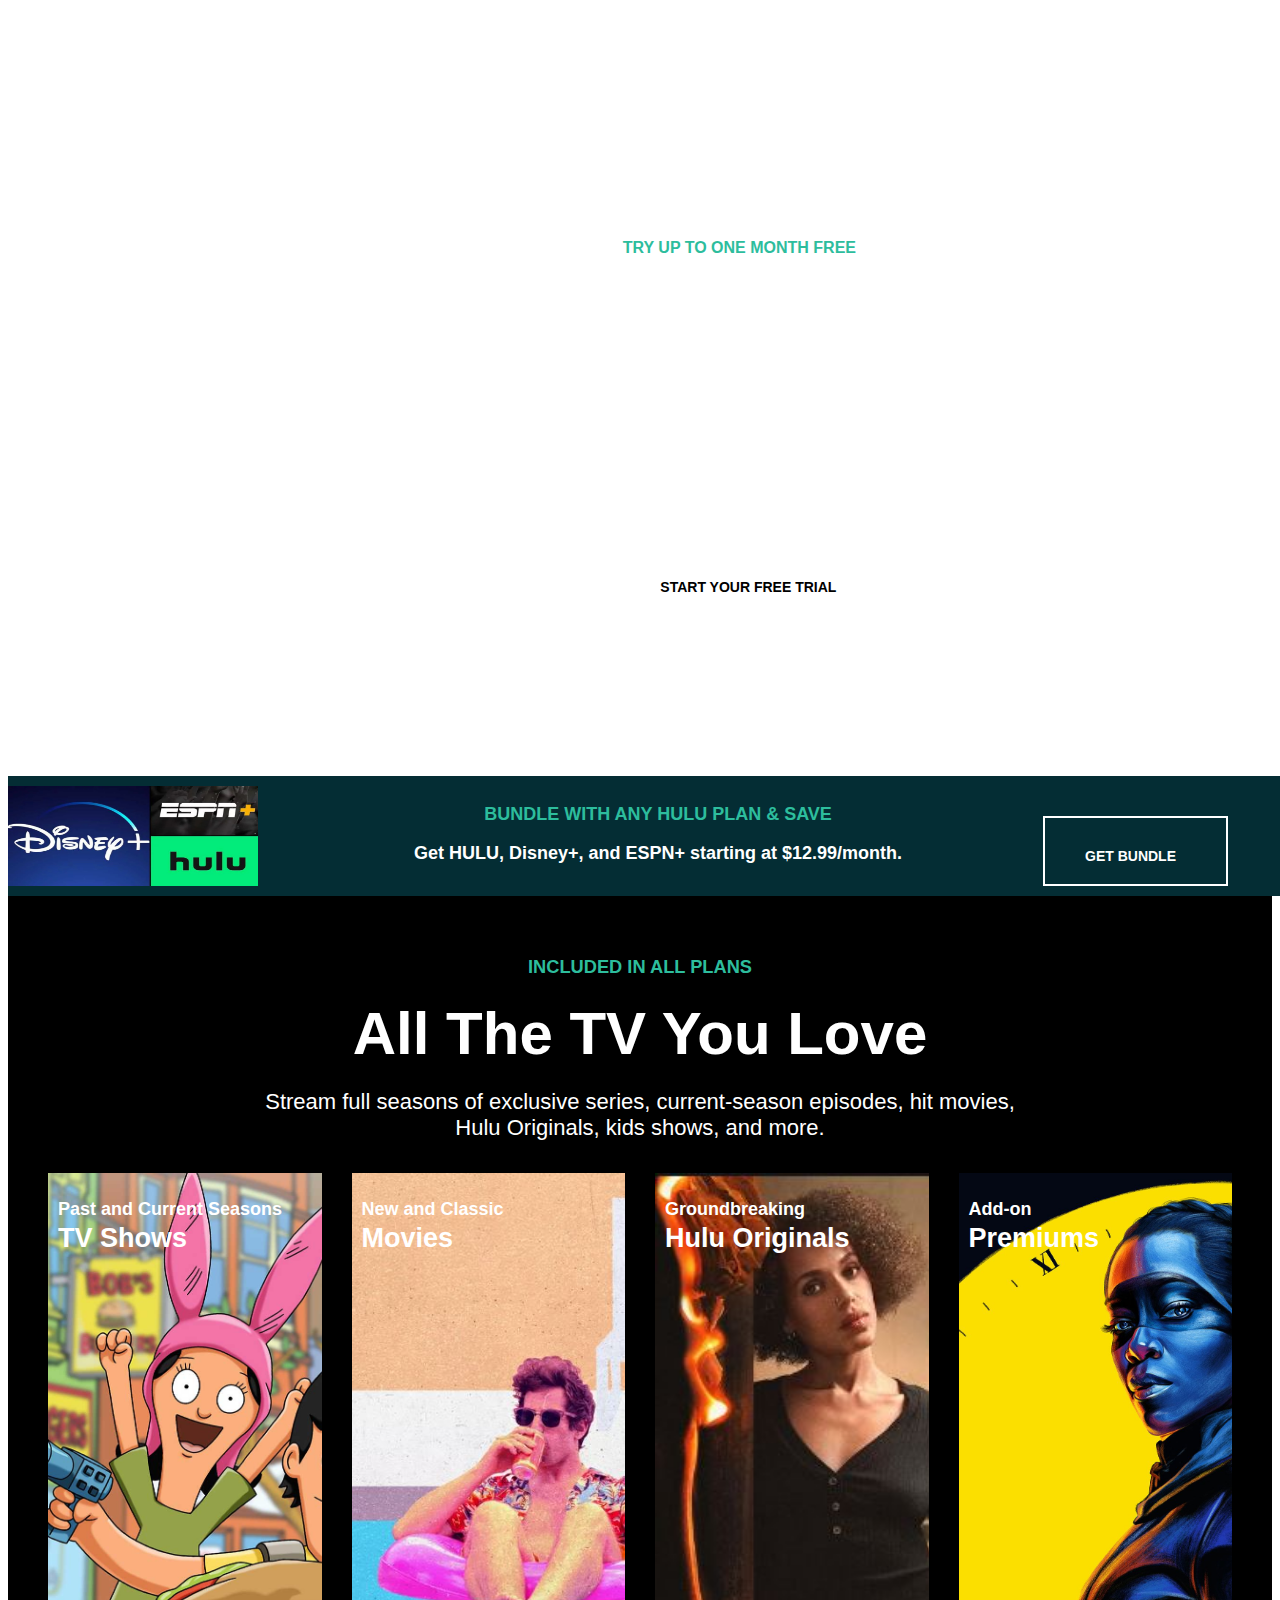
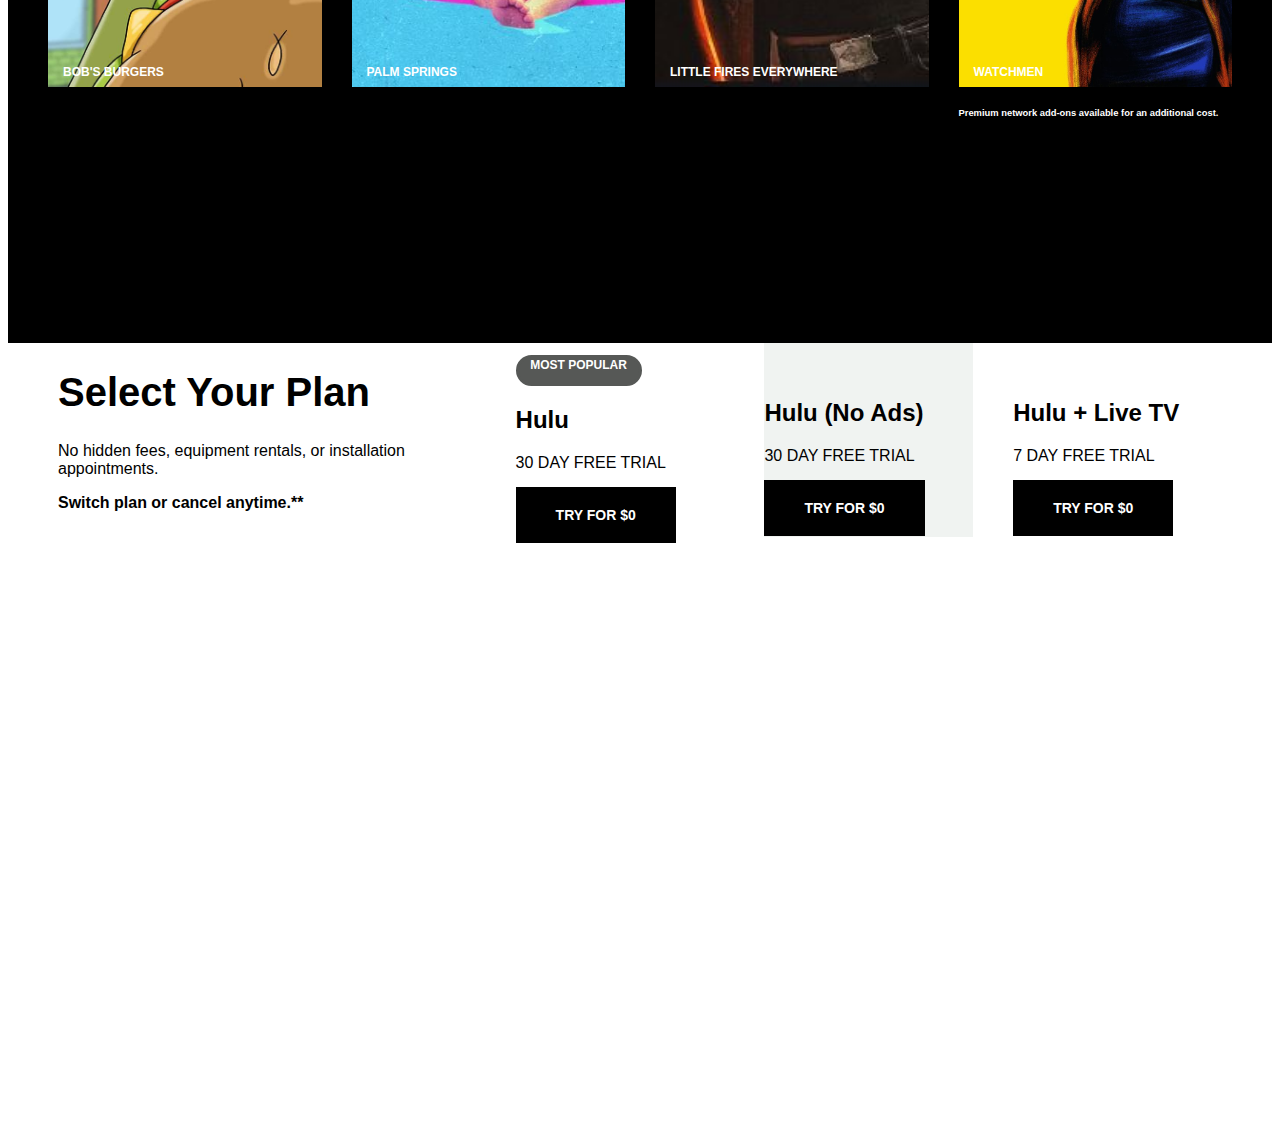
<file: index.html>
<!DOCTYPE html>
<html lang="en">
<head>
    <meta charset="UTF-8">
    <meta http-equiv="X-UA-Compatible" content="IE=edge">
    <meta name="viewport" content="width=device-width, initial-scale=1.0">
    <link rel="stylesheet" href="staticLayout.css">
    <title>Stream TV and Movies Live and Online | Hulu</title>
</head>
<body>
   
    <div class="main">
        <a href="https://auth.hulu.com/web/login?next=https://secure.hulu.com/account" target="blank" class="button0"><b>LOG IN</b></a>
        <div class="subhead">
            <p id="monthfree" style="color: #2DBD9D"><b>TRY UP TO ONE MONTH FREE</b></p>
        </div>
        <br>
        <br>
        <div class="belowmain">
            <p id="watchthousands">Watch thousands of shows and movies, with plans starting at $5.99/month.</p>
            <br>
            <p>HBO Max, SHOWTIME, CINEMAX, and STARZ available as add-ons</p>
            <br>
            <a href="https://signup.hulu.com/plans" target="blank" class="button1"><b>START YOUR FREE TRIAL</b></a>
        </div> 
    </div>

    <div class="bundle-section">
        <img src="./staticLayoutAssets/trio.jpg"
        id="huludisneyespn">
        <p style="color: #2DBD9D"><b>BUNDLE WITH ANY HULU PLAN & SAVE</b></p>
        <p>Get HULU, Disney+, and ESPN+ starting at $12.99/month.</p>
        <a href="https://www.hulu.com/disney-bundle-3" target="blank" class="button2">GET BUNDLE</a>
    </div>

    <div class="grid-container">
        <div class="grid-item-1">
            <h5 style="color: #2DBD9D">INCLUDED IN ALL PLANS</h5>
            <h1 id="all-plans-header">All The TV You Love</h1>
            <p>Stream full seasons of exclusive series, current-season episodes, hit movies, Hulu Originals, kids shows, and more.</p>
        </div>

        <div class="grid-item-2">
            <h4>Past and Current Seasons</h4>
            <h2>TV Shows</h2>
            <p id="bottom2">BOB'S BURGERS</p>
        </div>

        <div class="grid-item-3">
            <h4>New and Classic</h4>
            <h2>Movies</h2>
            <p id="bottom3">PALM SPRINGS</p>
        </div>

        <div class="grid-item-4">
            <h4>Groundbreaking</h4>
            <h2>Hulu Originals</h2>
            <p id="bottom4">LITTLE FIRES EVERYWHERE</p>
        </div>

        <div class="grid-item-5">
            <h4>Add-on</h4>
            <h2>Premiums</h2>
            <p id="bottom5">WATCHMEN</p>
        </div>

        <div class="grid-item-6">
            <h6>Premium network add-ons available for an additional cost.</h6>
        </div>
    </div>

    <div class="grid-container-plans">
        <div class="grid-item-topmain">
            <h1 id="select-your-plan"><b>Select Your Plan</b></h1>
            <p>No hidden fees, equipment rentals, or installation appointments.</p>
            <p><b>Switch plan or cancel anytime.**</b></p>
        </div>

        <div class="grid-item-hulu">
            <p id="mostpopular">MOST POPULAR</p>
            <h2><b>Hulu</b></h2>
            <p>30 DAY FREE TRIAL</p>
            <br>
            <a href="https://signup.hulu.com/account" target="blank" class="button3">TRY FOR $0</a>
        </div>

        <div class="grid-item-hulu-no-ads">
            <br>
            <br>
            <h2><b>Hulu (No Ads)</b></h2>
            <p>30 DAY FREE TRIAL</p>
            <br>
            <a href="https://signup.hulu.com/account" target="blank" class="button3">TRY FOR $0</a>
        </div>

        <div class="grid-item-hulu-live">
            <br>
            <br>
            <h2><b>Hulu + Live TV</b></h2>
            <p>7 DAY FREE TRIAL</p>
            <br>
            <a href="https://signup.hulu.com/account" target="blank" class="button3">TRY FOR $0</a>
        </div>
    </div>

</body>
</html>
</file>
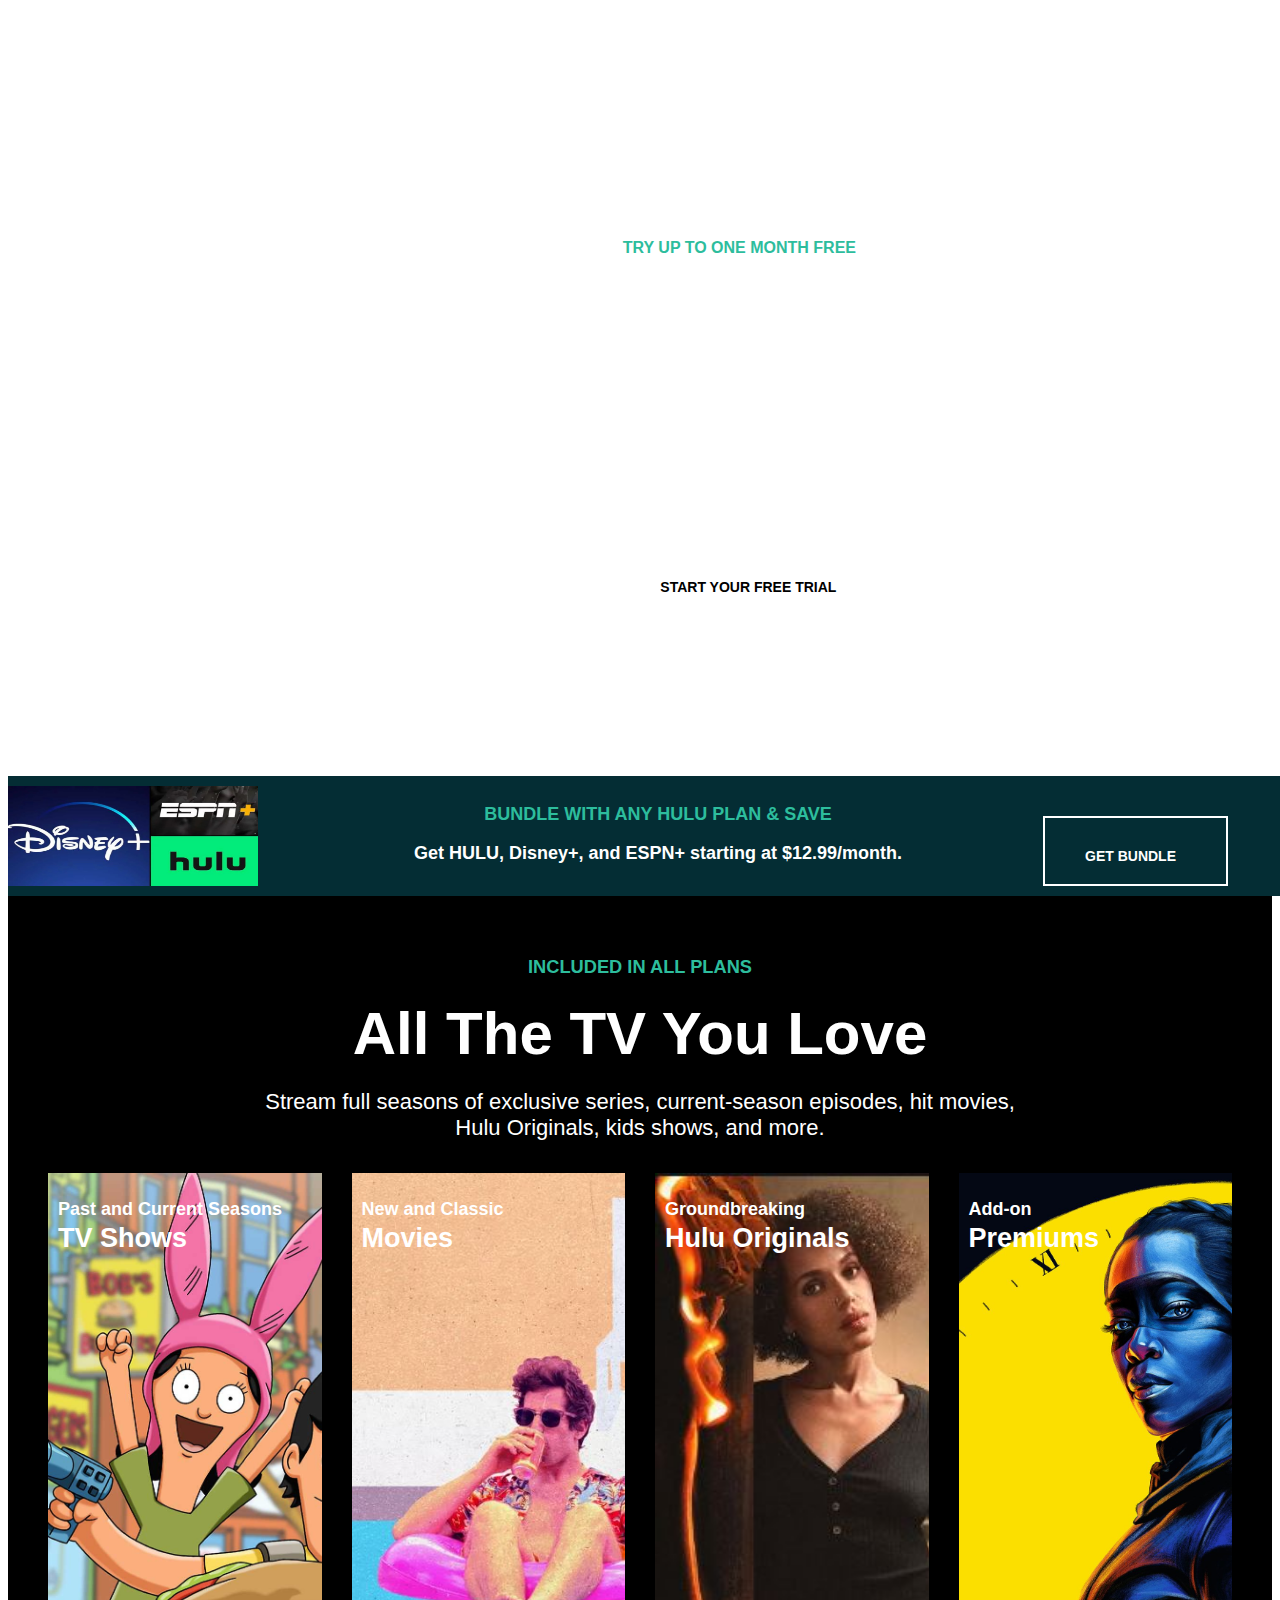
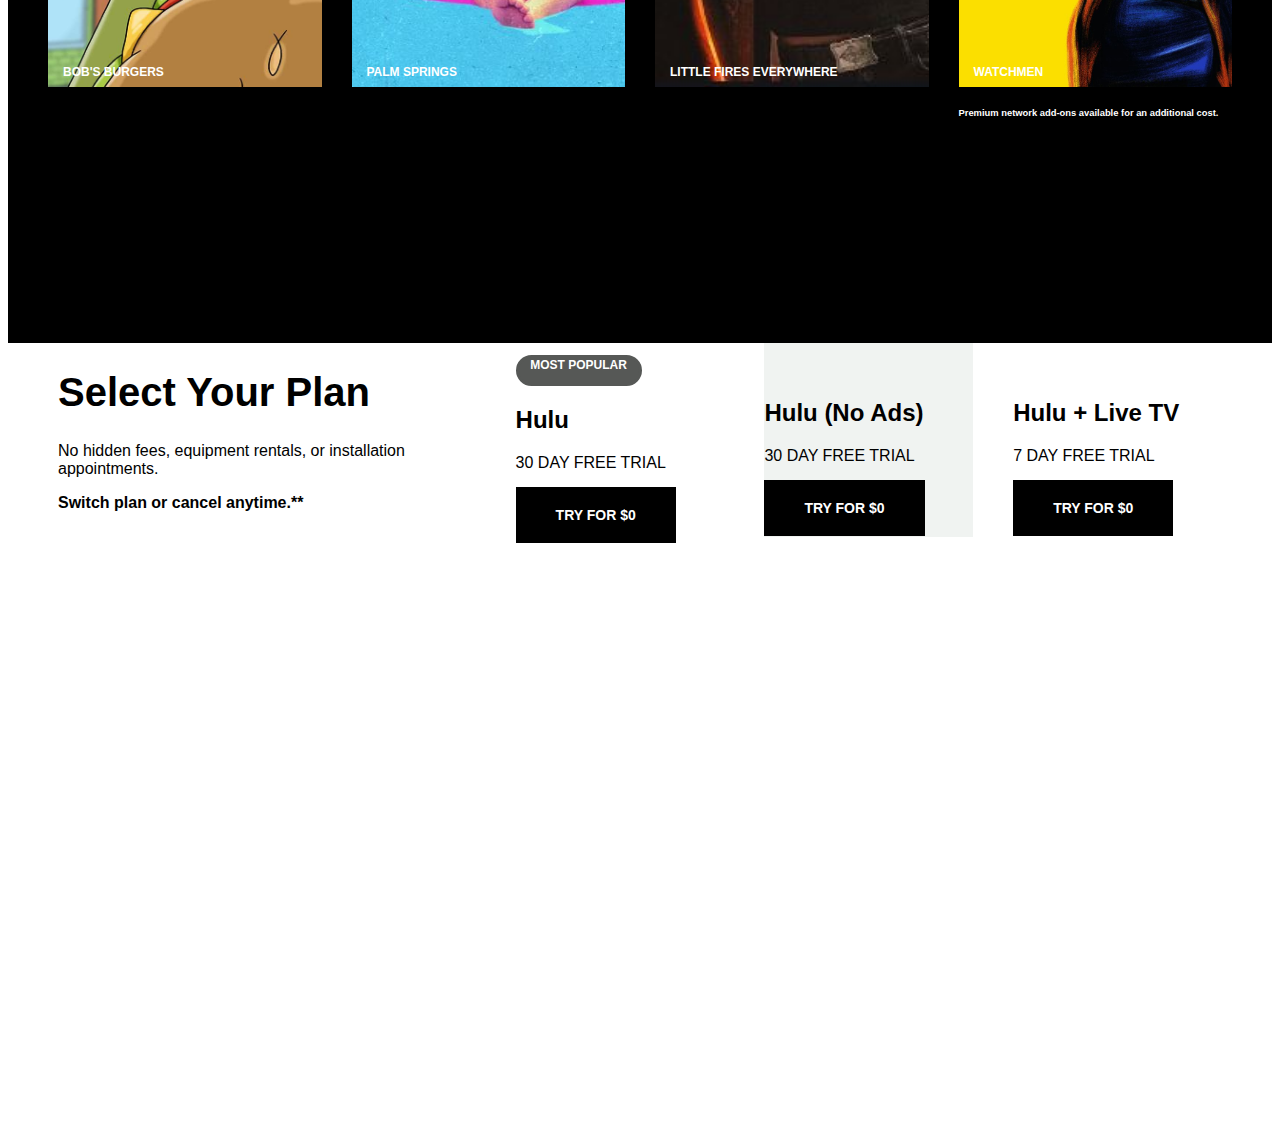
<file: staticLayout.html>
<!DOCTYPE html>
<html lang="en">
<head>
    <meta charset="UTF-8">
    <meta http-equiv="X-UA-Compatible" content="IE=edge">
    <meta name="viewport" content="width=device-width, initial-scale=1.0">
    <link rel="stylesheet" href="staticLayout.css">
    <title>Stream TV and Movies Live and Online | Hulu</title>
</head>
<body>
   
    <div class="main">
        <a href="https://auth.hulu.com/web/login?next=https://secure.hulu.com/account" target="blank" class="button0"><b>LOG IN</b></a>
        <div class="subhead">
            <p id="monthfree" style="color: #2DBD9D"><b>TRY UP TO ONE MONTH FREE</b></p>
        </div>
        <br>
        <br>
        <div class="belowmain">
            <p id="watchthousands">Watch thousands of shows and movies, with plans starting at $5.99/month.</p>
            <br>
            <p>HBO Max, SHOWTIME, CINEMAX, and STARZ available as add-ons</p>
            <br>
            <a href="https://signup.hulu.com/plans" target="blank" class="button1"><b>START YOUR FREE TRIAL</b></a>
        </div>

    
    </div>

    <div class="bundle-section">
        <img src="./staticLayoutAssets/trio.jpg"
        id="huludisneyespn">
        <p style="color: #2DBD9D"><b>BUNDLE WITH ANY HULU PLAN & SAVE</b></p>
        <P>Get HULU, Disney+, and ESPN+ starting at $12.99/month.</P>
        <a href="https://www.hulu.com/disney-bundle-3" target="blank" class="button2">GET BUNDLE</a>
    </div>

    <div class="grid-container">
        <div class="grid-item-1">
            <h5 style="color: #2DBD9D">INCLUDED IN ALL PLANS</h5>
            <h1 id="all-plans-header">All The TV You Love</h1>
            <p>Stream full seasons of exclusive series, current-season episodes, hit movies, Hulu Originals, kids shows, and more.</p>
        </div>

        <div class="grid-item-2">
            <h4>Past and Current Seasons</h4>
            <h2>TV Shows</h2>
            <p id="bottom2">BOB'S BURGERS</p>
        </div>

        <div class="grid-item-3">
            <h4>New and Classic</h4>
            <h2>Movies</h2>
            <p id="bottom3">PALM SPRINGS</p>
        </div>

        <div class="grid-item-4">
            <h4>Groundbreaking</h4>
            <h2>Hulu Originals</h2>
            <p id="bottom4">LITTLE FIRES EVERYWHERE</p>
        </div>

        <div class="grid-item-5">
            <h4>Add-on</h4>
            <h2>Premiums</h2>
            <p id="bottom5">WATCHMEN</p>
        </div>

        <div class="grid-item-6">
            <h6>Premium network add-ons available for an additional cost.</h6>
        </div>
       
    </div>

    <div class="grid-container-plans">
        <div class="grid-item-topmain">
            <h1 id="select-your-plan"><b>Select Your Plan</b></h1>
            <p>No hidden fees, equipment rentals, or installation appointments.</p>
            <p><b>Switch plan or cancel anytime.**</b></p>
        </div>

        <div class="grid-item-hulu">
            <p id="mostpopular">MOST POPULAR</p>
            <h2><b>Hulu</b></h2>
            <p>30 DAY FREE TRIAL</p>
            <br>
            <a href="https://signup.hulu.com/account" target="blank" class="button3">TRY FOR $0</a>
        </div>

        <div class="grid-item-hulu-no-ads">
            <br>
            <br>
            <h2><b>Hulu (No Ads)</b></h2>
            <p>30 DAY FREE TRIAL</p>
            <br>
            <a href="https://signup.hulu.com/account" target="blank" class="button3">TRY FOR $0</a>
        </div>

        <div class="grid-item-hulu-live">
            <br>
            <br>
            <h2><b>Hulu + Live TV</b></h2>
            <p>7 DAY FREE TRIAL</p>
            <br>
            <a href="https://signup.hulu.com/account" target="blank" class="button3">TRY FOR $0</a>
        </div>


    </div>

</body>
</html>
</file>
<file: staticLayout.css>
body {
    font-family: 'Graphik', Helvetica, Arial, sans-serif;
    position: relative; 
}

.main {
    background-image: url(https://slickdeals.net/blog/wp-content/uploads/2020/07/inbody-hero-hulu-movies-tv-sports-live-generic-background.jpg);
    background-size: 100vw;
    height: 60vw; 
    width: 2000px;
    color: white; 
    margin-left: auto;
    margin-right: auto; 
    font-weight: 600;
    position: relative; 
}

a.button0 {
    background-color: transparent;
    color: white; 
    text-decoration: none;
    padding: 20px 40px 20px 40px; 
    font-family: 'Graphik', Helvetica, Arial, sans-serif;
    font-weight: 600;
    font-size: 18px;
    position: absolute; 
    top: 0; 
    right: 50vw;  
}

#monthfree {
    position: absolute; 
    line-height: 28;
    right: 90vw; 
}

.belowmain {
    position: absolute; 
    right: 65vw;
    bottom: 20vh; 
    text-align: center;
}

#watchthousands {
    font-size: 24px;
    font-weight: 700;
    text-align: center;
}

a.button1 {
    background-color: white;
    color: black; 
    text-decoration: none;
    padding: 20px 40px 20px 40px; 
    font-family: 'Graphik', Helvetica, Arial, sans-serif;
    font-weight: 600;
    font-size: 14px;
}

.bundle-section {
    background-color: #042D34; 
    color: white; 
    text-align: center; 
    height: 100px; 
    width: 100vw; 
    font-size: 18px;
    font-weight: 600;
    padding: 10px 10px 10px 10px;
    position: relative;  
}

#huludisneyespn {
    position: absolute;
    background-color: transparent;
    top: 10px;  
    left: 0; 
    height: 100px;
    width: 250px; 
}

a.button2 {
    position: absolute;
    background-color: transparent;
    color: white; 
    text-decoration: none;
    padding: 30px 50px 20px 40px; 
    font-family: 'Graphik', Helvetica, Arial, sans-serif;
    font-weight: 800;
    font-size: 14px;
    border: 2px solid white;
    top: 40px; 
    right: 80px;  
}

.grid-container {
    background-color: black;
    padding: 20px 40px 0px 40px; 
    display: grid; 
    grid-template-rows: 1fr 1fr 1fr 1fr; 
    grid-template-columns: 1fr 1fr 1fr 1fr;
    grid-column-gap: 30px; 
    color: white; 
}

.grid-item {
    color: white;
    font-size: 20px; 
    text-align: center;  
}

.grid-item-1 {
    background-color: black;
    font-size: 22px;
    font-weight: 400;
    padding: 10px 200px 10px 200px; 
    grid-row: 1;
    grid-column: 1 / 5; 
    text-align: center; 
}

#all-plans-header {
    font-weight: 900;
    font-size: 60px;
    line-height: .5;
}

.grid-item-2 {
    background-image: url(./staticLayoutAssets/bobsburgers2.jpg);
    position: relative;
    opacity: 1;
    background-size: cover;
    background-repeat: no-repeat;
    line-height: 1.15;
    grid-row: 2/4;
    grid-column: 1;
    font-size: 18px; 
    font-weight: 700; 
    padding: 10px 10px 10px 10px;
    line-height: 5px;
}

#bottom2 {
    position: absolute; 
    bottom: 0;   
    left: 15px;
    font-size: 12px;
}

.grid-item-3 {
    background-image: url(./staticLayoutAssets/palmsprings3.JPG);
    position: relative;
    opacity: 1; 
    background-size: cover;   
    background-repeat: no-repeat;
    grid-row: 2/4;
    grid-column: 2;
    font-size: 18px;
    font-weight: 700;
    padding: 10px 10px 10px 10px; 
    line-height: 5px;
}

#bottom3 {
    position: absolute; 
    bottom: 0;   
    left: 15px;
    font-size: 12px;
}

.grid-item-4 {
    background-image: url("./staticLayoutAssets/littlefireseverywhere.JPG");
    position: relative;
    background-size: cover;
    background-repeat: no-repeat;
    grid-row: 2/4;
    grid-column: 3;
    font-size: 18px;
    font-weight: 700; 
    padding: 10px 10px 10px 10px; 
    line-height: 1;
    line-height: 5px;
}

#bottom4 {
    position: absolute; 
    bottom: 0;   
    left: 15px;
    font-size: 12px;
}

.grid-item-5 {
    background-image: url(./staticLayoutAssets/watchmen.jpg);
    position: relative;
    background-size: cover;
    background-repeat: no-repeat;
    grid-row: 2/4;
    grid-column: 4;
    font-size: 18px; 
    font-weight: 700;
    padding: 10px 10px 10px 10px; 
    line-height: 1;
    line-height: 5px;
}

#bottom5 {
    position: absolute; 
    bottom: 0;   
    left: 15px;
    font-size: 12px;
}

.grid-item-6 {
    position: realative; 
    grid-row: 4;
    grid-column: 4 / 5;
    font-size: 14px;
}

.grid-container-plans {
    padding: 0px 50px 0px 50px; 
    display: grid; 
    grid-template-rows: 1fr 1fr 1fr 1fr; 
    grid-template-columns: 2fr 1fr 1fr 1fr;
    grid-column-gap: 40px; 
    color: black; 
}

#select-your-plan {
    font-size: 40px;
    font-weight: 900; 
}

a.button3 {
    background-color: black;
    color: white; 
    text-decoration: none;
    padding: 20px 40px 20px 40px; 
    font-family: 'Graphik', Helvetica, Arial, sans-serif;
    font-weight: 600;
    font-size: 14px;
}

#mostpopular {
    font-size: 12px;
    font-weight: 800;
    color:white; 
    border: 3px solid #565856; 
    background-color: #565856;
    border-radius: 60px;
    text-align: center;
    height: 25px;
    width: 120px
}

.grid-item-hulu-no-ads {
    background-color: #F0F3F1;
    padding: 0 0 20px 0;
}

a:hover {
    opacity: .8;
}
</file>
